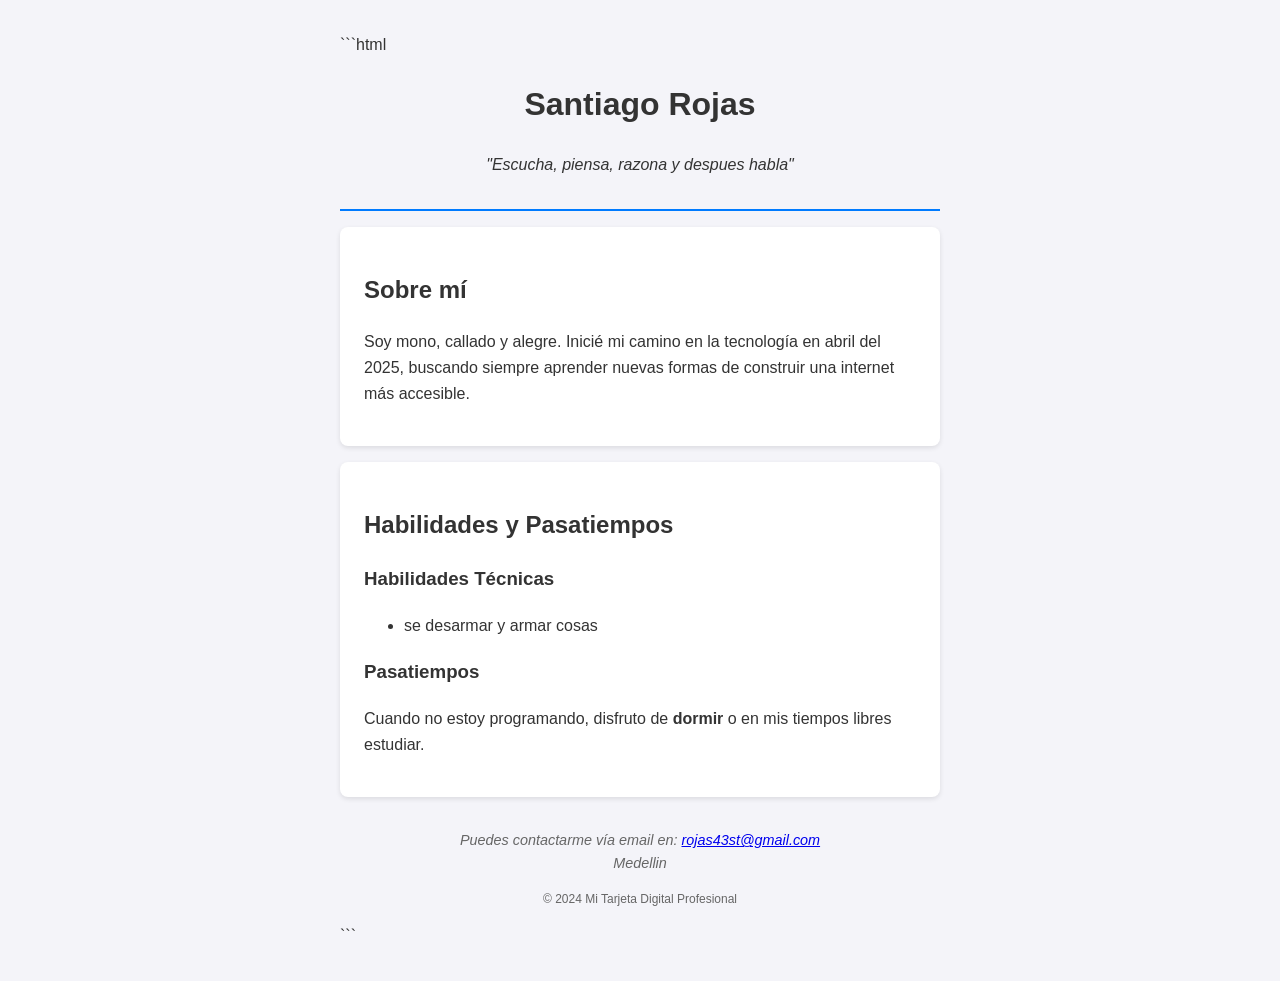
<file: 2index.html>
```html
<!DOCTYPE html>
<html lang="es">
<head>
    <meta charset="UTF-8">
    <meta name="viewport" content="width=device-width, initial-scale=1.0">
    <title>Tarjeta de Presentación Digital</title>
    <style>
        /* Estilos básicos para una presentación limpia sin usar etiquetas obsoletas */
        body {
            font-family: 'Segoe UI', Tahoma, Geneva, Verdana, sans-serif;
            line-height: 1.6;
            color: #333;
            max-width: 600px;
            margin: 2rem auto;
            padding: 0 1rem;
            background-color: #f4f4f9;
        }
        header {
            text-align: center;
            border-bottom: 2px solid #007BFF;
            padding-bottom: 1rem;
        }
        section {
            background: white;
            margin: 1rem 0;
            padding: 1.5rem;
            border-radius: 8px;
            box-shadow: 0 2px 5px rgba(0,0,0,0.1);
        }
        footer {
            text-align: center;
            font-size: 0.9rem;
            margin-top: 2rem;
            color: #666;
        }
    </style>
</head>
<body>

    <header>
        <h1>Santiago Rojas</h1>
        <p><em>"Escucha, piensa, razona y despues habla"</em></p>
    </header>

    <main>
        <section>
            <h2>Sobre mí</h2>
            <p>
                Soy mono, callado y alegre. 
                Inicié mi camino en la tecnología <time datetime="2023-01-15">en abril del 2025</time>, 
                buscando siempre aprender nuevas formas de construir una internet más accesible.
            </p>
        </section>

        <section>
            <h2>Habilidades y Pasatiempos</h2>
            <h3>Habilidades Técnicas</h3>
            <ul>
                <li>se desarmar y armar cosas
            </ul>

            <h3>Pasatiempos</h3>
            <p>
                Cuando no estoy programando, disfruto de <strong>dormir</strong> 
                o en mis tiempos libres estudiar.
            </p>
        </section>
    </main>

    <footer>
        <address>
            Puedes contactarme vía email en: <a href="rojas43st@gmail.com">rojas43st@gmail.com</a><br>
            Medellin
        </address>
        <p><small>&copy; 2024 Mi Tarjeta Digital Profesional</small></p>
    </footer>

</body>
</html>
```
</file>
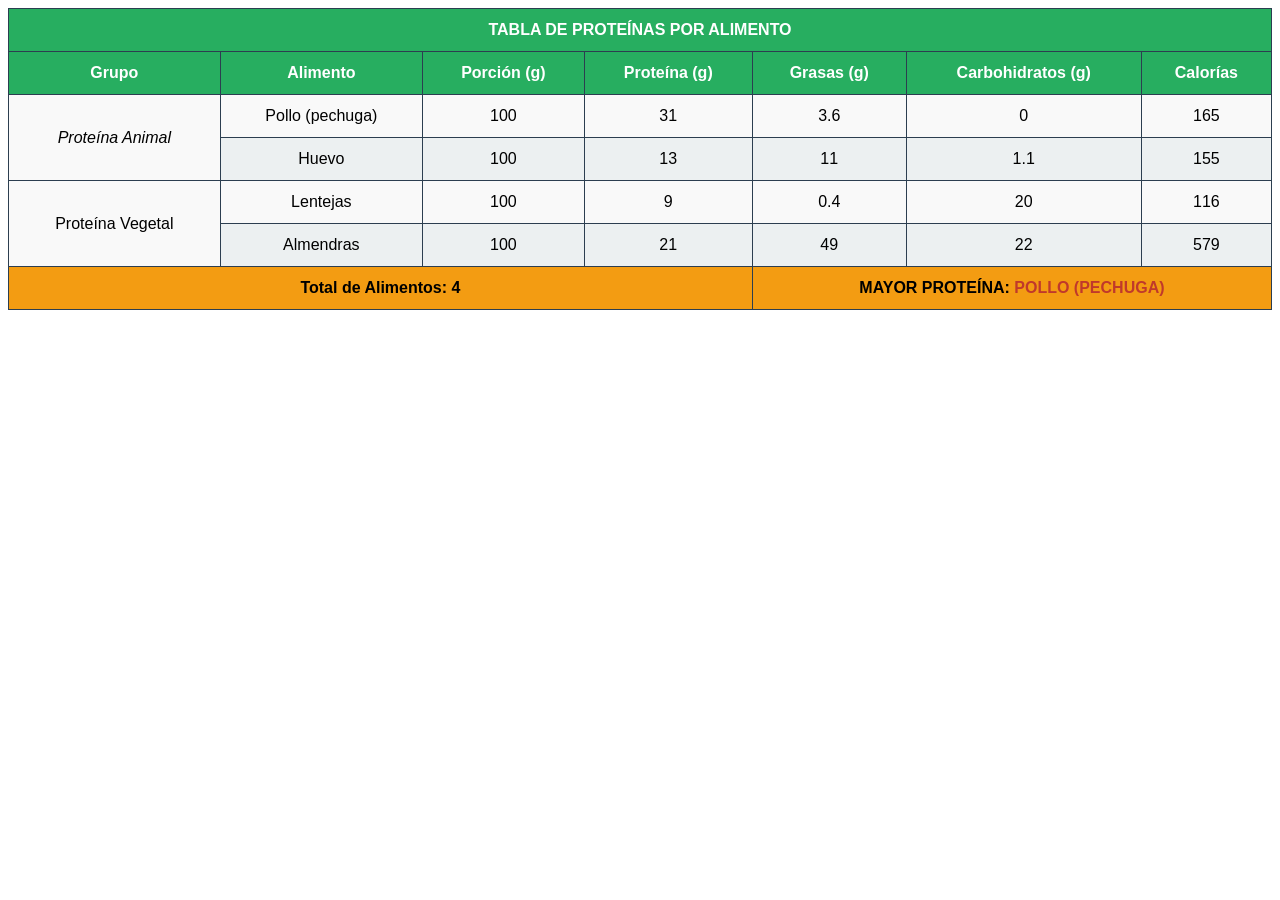
<file: ejercicio_tabla.html>
<!DOCTYPE html>
<html lang="es">
<head>
    <meta charset="UTF-8">
    <title>Tabla de Proteínas de Alimentos</title>
    <style>
        table {
            width: 100%;
            border-collapse: collapse;
            font-family: 'Segoe UI', Tahoma, Geneva, Verdana, sans-serif;
            background-color: #f9f9f9;
        }

        th, td {
            border: 1px solid #2c3e50;
            padding: 12px;
            text-align: center;
        }

        thead {
            background-color: #27ae60;
            color: white;
        }

        tbody tr:nth-child(even) {
            background-color: #ecf0f1;
        }

        tfoot {
            background-color: #f39c12;
            font-weight: bold;
        }
        
        .top-proteina {
            color: #c0392b;
            text-transform: uppercase;
        }
    </style>
</head>
<body>

    <table>
        <thead>
            <tr>
                <th colspan="7">TABLA DE PROTEÍNAS POR ALIMENTO</th>
            </tr>
            <tr>
                <th>Grupo</th>
                <th>Alimento</th>
                <th>Porción (g)</th>
                <th>Proteína (g)</th>
                <th>Grasas (g)</th>
                <th>Carbohidratos (g)</th>
                <th>Calorías</th>
            </tr>
        </thead>
        
        <tbody>
            <tr>
                <td rowspan="2"><em>Proteína Animal</em></td>
                <td>Pollo (pechuga)</td>
                <td>100</td>
                <td>31</td>
                <td>3.6</td>
                <td>0</td>
                <td>165</td>
            </tr>
            <tr>
                <td>Huevo</td>
                <td>100</td>
                <td>13</td>
                <td>11</td>
                <td>1.1</td>
                <td>155</td>
            </tr>
            
            <tr>
                <td rowspan="2">Proteína Vegetal</td>
                <td>Lentejas</td>
                <td>100</td>
                <td>9</td>
                <td>0.4</td>
                <td>20</td>
                <td>116</td>
            </tr>
            <tr>
                <td>Almendras</td>
                <td>100</td>
                <td>21</td>
                <td>49</td>
                <td>22</td>
                <td>579</td>
            </tr>
        </tbody>

        <tfoot>
            <tr>
                <td colspan="4">Total de Alimentos: 4</td>
                <td colspan="3">MAYOR PROTEÍNA: <span class="top-proteina">Pollo (pechuga)</span></td>
            </tr>
        </tfoot>
    </table>

</body>
</html>
</file>
